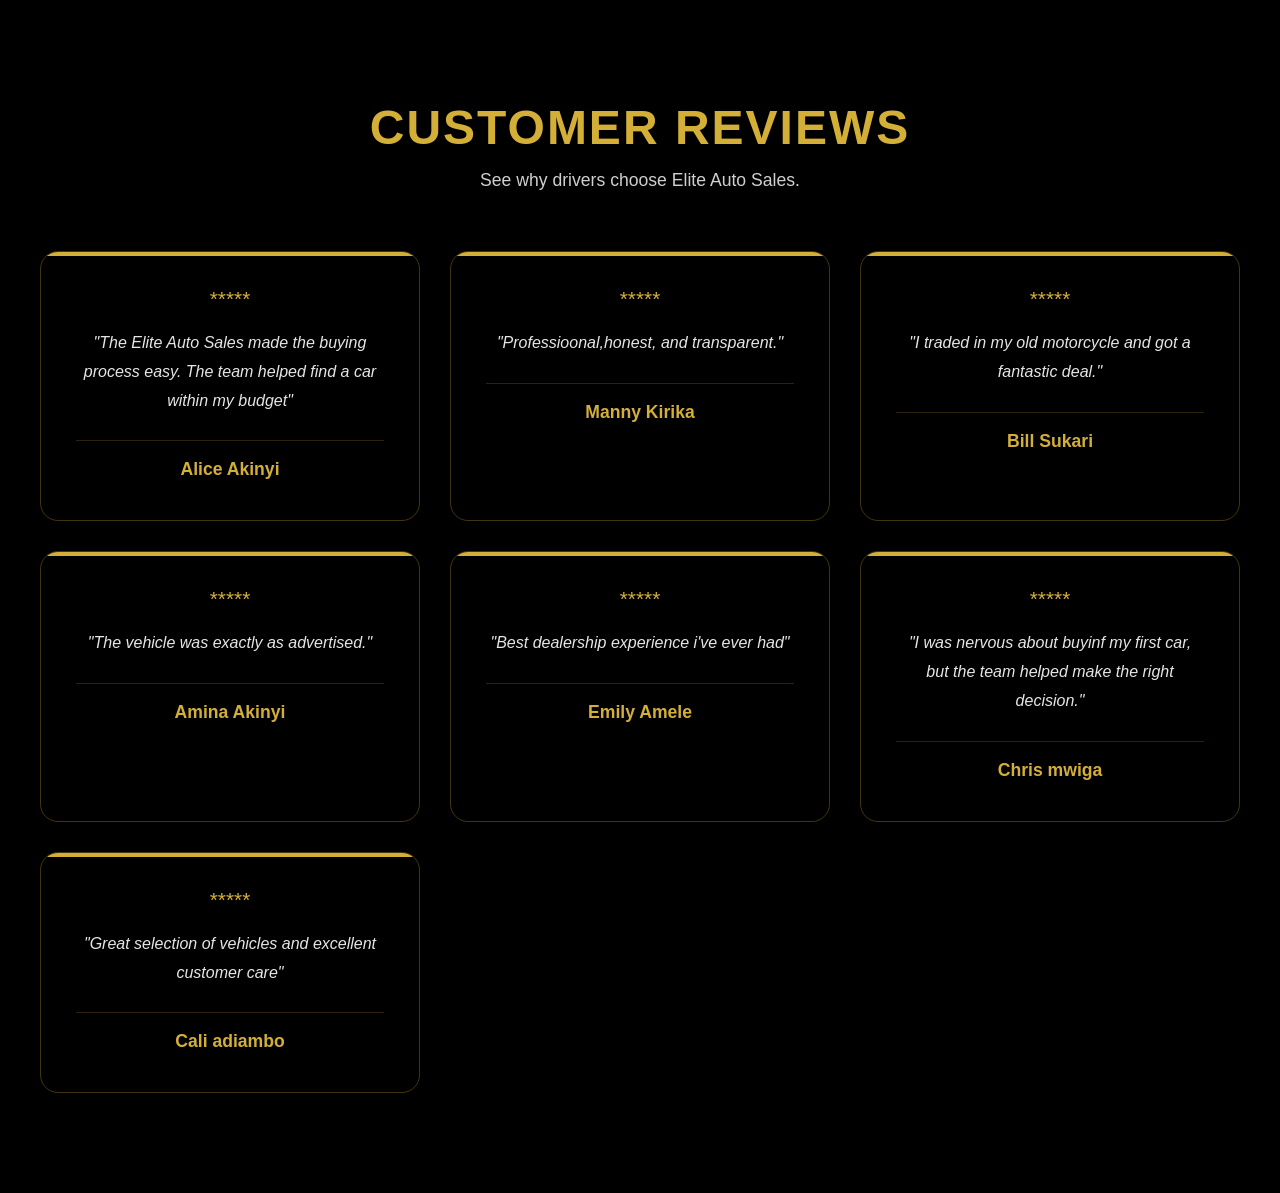
<file: testimonials.html>
<!DOCTYPE html>
<html lang="en">
<head>
    <meta charset="UTF-8">
    <meta name="viewport" content="width=device-width, initial-scale=1.0">
    <title>Elite Auto Sales</title>
    <link rel="stylesheet" href="testimonials.css">
</head>
<body>
    
</body>
</html>

<section class="testimonials">
    <div class="container">
        <h2>Customer Reviews</h2>
        <p class="subtitle">See why drivers choose Elite Auto Sales.</p>

        <div class="testimonial-grid">

            <div class="testimonial-card">
                <div class="stars">*****</div>

                <p>
                    "The Elite Auto Sales made the buying process easy.
                     The team helped find a car within my budget"
                </p>

                <div class="customer">
                    <h4>Alice Akinyi</h4>
                </div>
            </div>

            <div class="testimonial-card">
                <div class="stars">*****</div>
                <p>
                    "Professioonal,honest, and transparent."
                </p>
                <div class="customer">
                    <h4>Manny Kirika</h4>
                </div>
            </div>
            
            <div class="testimonial-card">
                <div class="stars">*****</div>
                <p>
                    "I traded in my old motorcycle and got a fantastic deal."
                </p>
                <div class="customer">
                    <h4>Bill Sukari</h4>
                </div>
            </div>

            <div class="testimonial-card">
                <div class="stars">*****</div>
                <p>
                    "The vehicle was exactly as advertised."
                </p>
                <div class="customer">
                    <h4>Amina Akinyi</h4>
                </div>
            </div>

            <div class="testimonial-card">
                <div class="stars">*****</div>
                <p>
                    "Best dealership experience i've ever had"
                </p>
                <div class="customer">
                    <h4>Emily Amele</h4>
                </div>
            </div>

            <div class="testimonial-card">
                <div class="stars">*****</div>
                <p>
                    "I was nervous about buyinf my first car, but the team helped make the right decision."
                </p>
                <div class="customer">
                    <h4>Chris mwiga</h4>
                </div>
            </div>

            <div class="testimonial-card">
                <div class="stars">*****</div>
                <p>
                    "Great selection of vehicles and excellent customer care"
                </p>
                <div class="customer">
                    <h4>Cali adiambo</h4>
                </div>
            </div>

        </div>
    </div>
</section>
</file>
<file: testimonials.css>
/* Google Font*/
@import url('https://fonts.googleapis.com/css2?family=Poppins:wght@300;400;500;600;700&display=swap');

*{
    margin:0;
    padding:0;
    box-sizing: border-box;
}

body{
    font-family: 'Poppins', sans-serif;
    background: #000;
}
/*Testimonials Section */
.testimonials {
    background: #000;
    padding: 100px 20px;
    font-family: Arial, sans-serif;
}

.container {
    max-width: 1300px;
    width: 100%;
    padding: 0 20px;
    margin: auto;
    text-align: center;
}

.testimonials h2 {
    text-align: center;
    font-size: 3rem;
    color: #d4af37;
    margin-bottom: 15px;
    text-transform: uppercase;
    letter-spacing: 2px;
}

.subtitle {
    text-align: center;
    color: #cfcfcf;
    margin-bottom: 60px;
    font-size: 1.1rem;
}

.testimonial-grid {
    display: grid;
    grid-template-columns: repeat(auto-fit, minmax(300px, 1fr));
    gap: 30px;
}

.testimonial-card {
    background:linear-gradient(
        145deg,
        #1b1b1b,
        #1a1a1a,
    );
    border: 1px solid rgba(212, 175, 55, 0.3);
    padding: 35px;
    border-radius: 18px;
    transition:all 0.4s ease;
    position: relative;
    overflow:hidden;
}

.testimonial-card::before {
    content:"";
    position: absolute;
    top: 0;
    left: 0;
    width: 100%;
    height: 4px;
    background: #d4af37;
}

.testimonial-card:hover{
    transform: translateY(-10px);
    box-shadow:0 15px 35px rgba(212, 175, 55, 0.25);
    border-color: #d4af37;
}
.stars {
    color: #d4af37;
    font-size: 1.3rem;
    margin-bottom: 18px;
}
 
.testimonial-card p {
    color: #e5e5e5;
    line-height: 1.8;
    font-style: italic;
    margin-bottom: 25px;
}

.customer{
    border-top: 1px solid rgba(212, 175, 55, 0.2);
    padding-top: 18px;
}
.customer h4 {
    color: #d4af37;
    font-size: 1.1rem;
    margin-bottom: 5px;
}

.customer span {
    color: #b5b5b5;
    font-size: 0.9rem;
}

/* Mobile */
@media (max-width: 768px) {
    .testimonials h2 {
        font-size: 2rem;
    }

    .testimonial-card {
        padding: 25px;
    }
}
</file>
